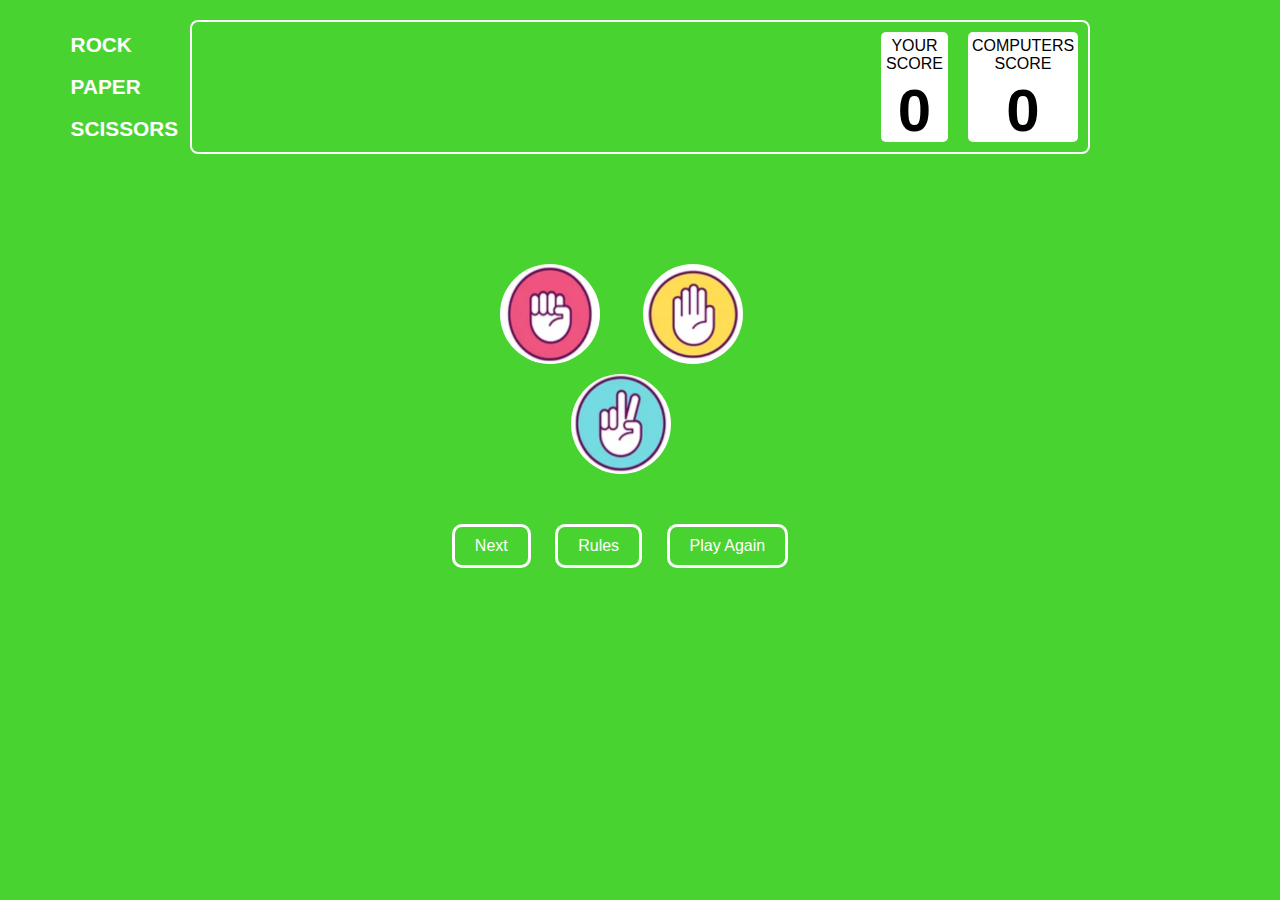
<file: index.html>
<!DOCTYPE html>
<html lang="en">
  <head>
    <meta charset="UTF-8" />
    <meta name="viewport" content="width=device-width, initial-scale=1.0" />
    <title>Document</title>
    <link rel="stylesheet" href="styles.css" />
  </head>
  <body>
    <div class="container">
      <nav>
        <div class="navcontainer">
          <div class="gesures" style="display: flex; align-items: center">
            <div
              class="gesture"
              style="text-align: left; position: relative; left: 7px"
            >
              <p><strong>ROCK</strong></p>
              <br />
              <p><strong>PAPER</strong></p>
              <br />
              <p><strong>SCISSORS</strong></p>
            </div>
          </div>

          <div class="inner1">
            <p>YOUR SCORE</p>
            <br />
            <strong class="score player-score">0</strong>
          </div>

          <div class="inner2">
            <p>COMPUTERS SCORE</p>
            <br />
            <strong class="score computer-score">0</strong>
          </div>
        </div>
      </nav>

      <div class="logocontainer">
        <div class="selectedchoice rock">
          <img
            src="./rock.png"
            id="rock"
            height="100"
            width="100"
            border-radius="50%"
            class="choice"
          />
        </div>

        <div class="selectedchoice paper">
          <img
            src="./paper.png"
            id="paper"
            height="100"
            width="100"
            class="choice"
          />
        </div>

        <div class="selectedchoice scissor">
          <img
            src="./scissors.png"
            id="scissors"
            height="100"
            width="100"
            class="choice"
          />
        </div>
      </div>

      <!--  result-message, choices of player comp and result -->
      <div class="result">
        <span
          id="player-choice"
          style="position: relative; top: 40px; left: 200px; color: white"
        ></span>
        <span
          id="result-message"
          style="position: relative; top: 135px; left: 20px; color: white"
        ></span>
        <span
          id="computer-choice"
          style="position: relative; right: 200px; top: 40px; color: white"
        ></span>
      </div>

      <div class="buttons">
        <button id="next-btn" class="btn hidden">Next</button>
        <button id="rules-btn" class="btn">Rules</button>
      </div>

      <div id="popup-rules" class="popup hidden">
        <div class="popup-content">
          <span class="close-btn">&times;</span>
          <h2 style="padding-bottom: 10px">How to Play</h2>
          <ul style="position: relative; left: 7px">
            <li>Rock beats Scissors</li>
            <li>Scissors beat Paper</li>
            <li>Paper beats Rock</li>
            <li>Same choices result in a tie</li>
          </ul>
        </div>
      </div>

      <script src="script.js"></script>
    </div>
  </body>
</html>
</file>
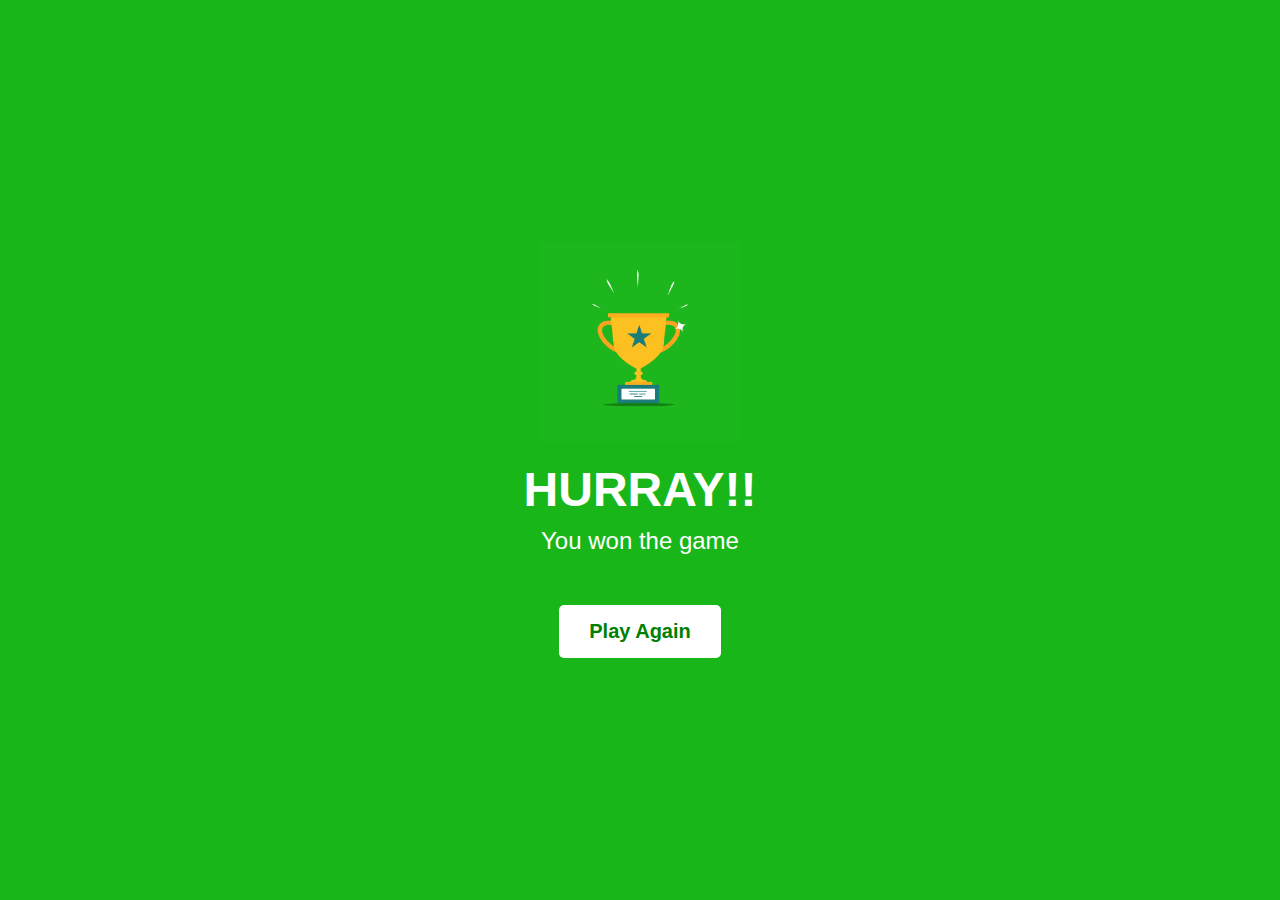
<file: winner.html>
<!DOCTYPE html>
<html lang="en">
  <head>
    <meta charset="UTF-8" />
    <meta name="viewport" content="width=device-width, initial-scale=1.0" />
    <title>Winner Page</title>
    <style>
      body {
        background-color: #18b618;
        display: flex;
        flex-direction: column;
        align-items: center;
        justify-content: center;
        height: 100vh;
        margin: 0;
        font-family: Arial, sans-serif;
        color: white;
      }
      .trophy {
        width: 200px;
        height: auto;
      }
      .message {
        font-size: 48px;
        font-weight: bold;
        margin: 20px 0 10px;
        text-align: center;
      }
      .sub-message {
        font-size: 24px;
        text-align: center;
      }
      .play-again-btn {
        margin-top: 50px;
        padding: 15px 30px;
        font-size: 20px;
        font-weight: bold;
        background-color: white;
        color: green;
        border: none;
        border-radius: 5px;
        cursor: pointer;
      }
      .play-again-btn:hover {
        background-color: #ddd;
      }
    </style>
  </head>
  <body>
    <img src="trophyimg.webp" alt="Trophy" class="trophy" />
    <div class="message">HURRAY!!</div>
    <div class="sub-message">You won the game</div>
    <button class="play-again-btn" onclick="resetScoresAndPlayAgain()">
      Play Again
    </button>

    <script>
      function resetScoresAndPlayAgain() {
        // Reset scores in local storage
        localStorage.setItem("playerScore", 0);
        localStorage.setItem("computerScore", 0);

        // Redirect back to the main game page
        window.location.replace("index.html");
      }
    </script>
  </body>
</html>
</file>
<file: styles.css>
* {
  margin: 0;
  padding: 0;
}

body {
  background-color: #49d331;
  font-family: Arial, sans-serif;
  text-align: center;
  margin: 0;
  padding: 0;
  height: 60vh;
}

nav {
  display: flex;
  justify-content: center;
}

.navcontainer {
  margin-top: 20px;
  display: flex;
  justify-content: flex-end;
  width: 70vw;
  height: 130px;
  border: 2px solid white;
  border-radius: 8px;
}

.gestures {
  display: flex;
  align-items: center;
}

.gesture {
  margin-right: 700px;
}

.gesture p {
  color: white;
  font-size: 130%;
}

.inner1 {
  box-sizing: border-box;
  display: flex;
  flex-direction: column;
  justify-content: space-around;
  align-items: center;
  width: 110px;
  height: 110px;
  background-color: #fff;
  margin: 10px;
  padding: 5px;
  border-radius: 5px;
}
.inner2 {
  box-sizing: border-box;
  display: flex;
  flex-direction: column;
  justify-content: space-around;
  align-items: center;
  width: 110px;
  height: 110px;
  background-color: #fff;
  margin: 10px;
  padding: 5px;
  border-radius: 5px;
}

.score {
  position: relative;
  bottom: 15px;
  font-size: 60px;
  font-family: "Gill Sans", "Gill Sans MT", Calibri, "Trebuchet MS", sans-serif;
}

.logocontainer {
  margin-top: 100px;
  margin-left: -180px;
  display: flex;
  justify-content: center;
  align-items: center;
}

.choice {
  margin: 10px;
  width: 100px;
  height: 100px;
  border-radius: 50%;
  cursor: pointer;
  transition: transform 0.2s;
}

.choice:hover {
  transform: scale(1.2);
}

.rock {
  position: fixed;
}
.paper {
  position: relative;
  left: 203px;
}
.scissor {
  position: relative;
  top: 110px;
  left: 11px;
}

.choice > img {
  border-radius: 50%;
}

.rockandpaper {
  display: flex;
  flex-direction: row;
}

.selectedchoice {
  display: flex;
  flex-direction: column;
}

/* ........................................................................ */

.scoreboard {
  display: flex;
  justify-content: space-between;
  margin-bottom: 20px;
  font-size: 24px;
}

.result {
  display: flex;
  justify-content: space-around;
  margin: 20px 0;
  font-size: 24px;
}

.buttons {
  margin: 20px;
  margin-right: 100px;
}

.btn {
  display: flex;
  justify-content: flex-end;
  align-items: baseline;
  position: fixed;
  padding: 10px 20px;
  margin: 5px;
  cursor: pointer;
  border: 3px solid white;
  background-color: #49d331;
  color: #fff;
  border-radius: 10px;
  transition: background-color 0.3s;
}

.btn:hover {
  background-color: white;
  color: #49d331;
}

.hidden {
  display: none;
}

.popup {
  position: fixed;
  top: 0;
  left: 0;
  width: 100%;
  height: 100%;
  background: rgba(0, 0, 0, 0.5);
  display: flex;
  justify-content: center;
  align-items: center;
}

.popup-content {
  background: rgb(48, 228, 39);
  padding: 20px;
  border-radius: 10px;
  position: relative;
}

.popup-content li {
  text-align: left;
}

.close-btn {
  position: absolute;
  top: 10px;
  right: 10px;
  cursor: pointer;
  font-size: 24px;
}

.winner {
  margin-top: 50px;
}

.trophy {
  width: 100px;
  margin-bottom: 10px;
}

.popup {
  position: fixed;
  top: 0;
  left: 0;
  width: 100%;
  height: 100%;
  background: rgba(0, 0, 0, 0.5);
  display: flex;
  justify-content: center;
  align-items: center;
  z-index: 999;
}

.popup.hidden {
  display: none;
}

.close-btn {
  position: absolute;
  top: 10px;
  right: 10px;
  cursor: pointer;
  font-size: 24px;
  font-weight: bold;
  color: red;
}

.result img {
  border-radius: 50%;
  border: 2px solid #000;
  position: relative;
  top: 25px;
}

#result-message {
  top: 135px;
  position: relative;
  left: 26px;
  color: white;
}

.buttons .btn {
  margin: 10px;
  padding: 10px 20px;
  font-size: 16px;
  cursor: pointer;
  display: inline-block;
  position: relative;
  top: 100px;
  right: 100px;
  left: 20px;
}

.lines {
  position: relative;
}
</file>
